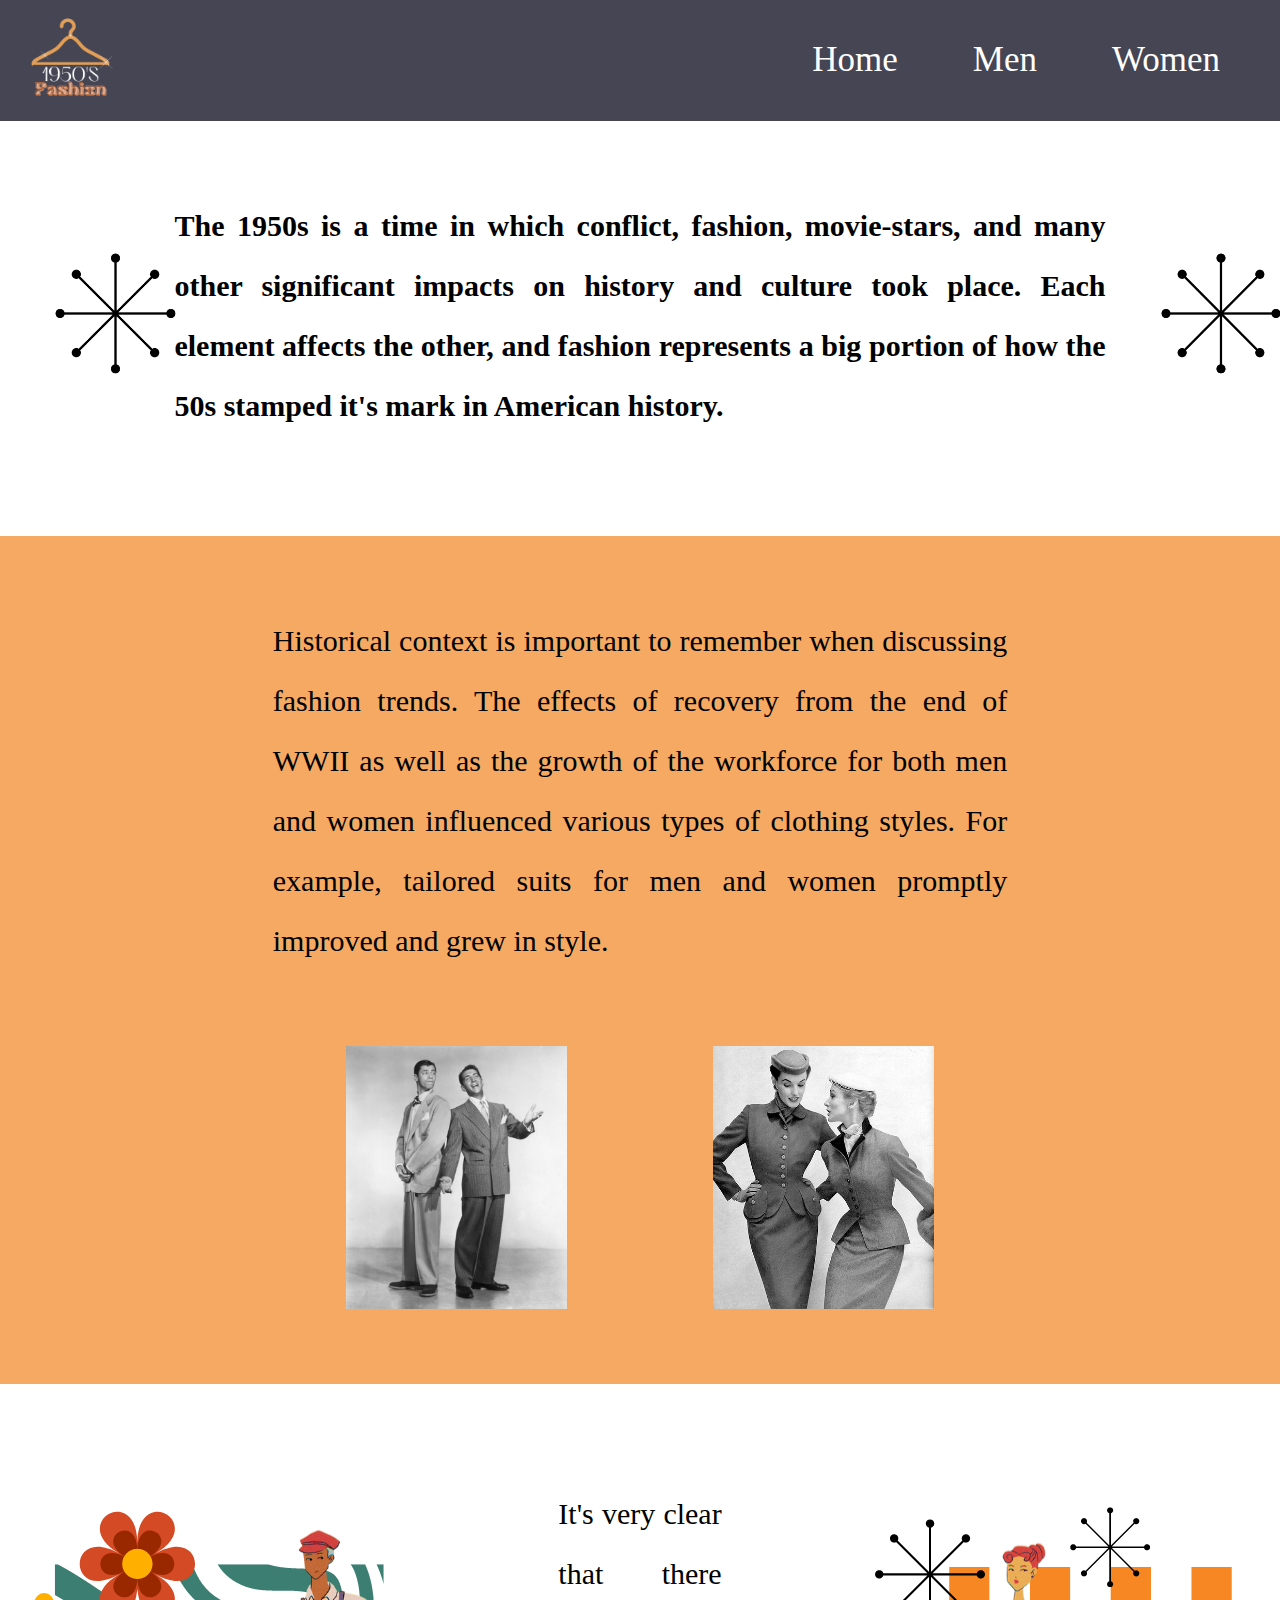
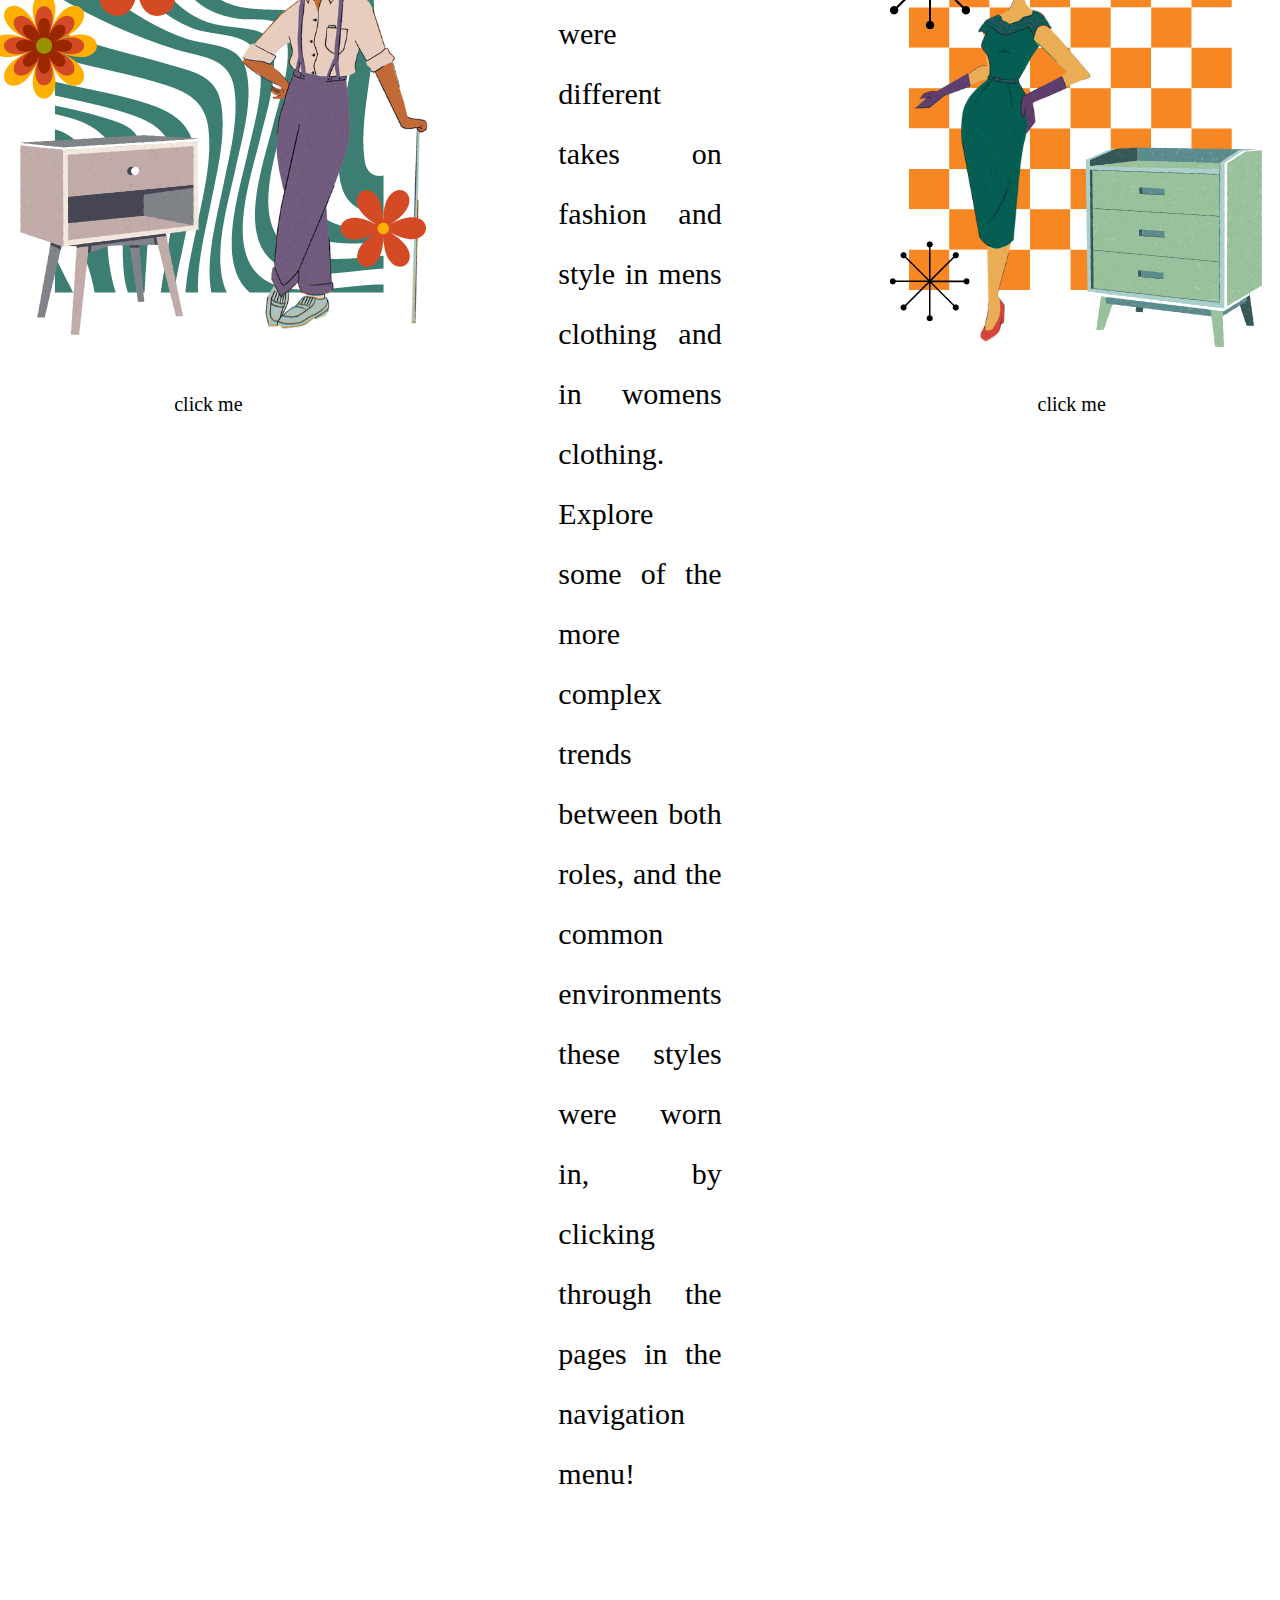
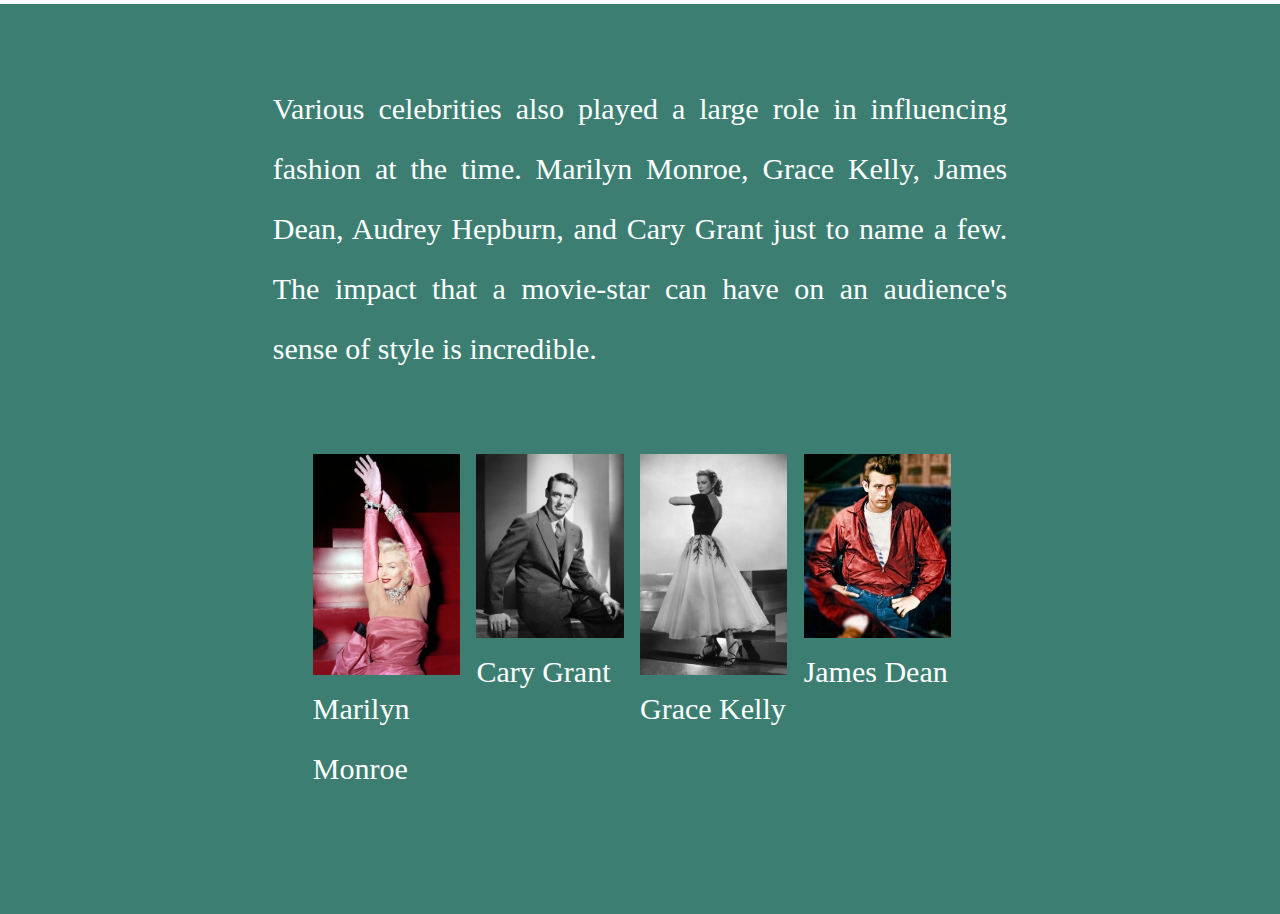
<file: index.html>
<!DOCTYPE html>
<html lang="en">
<head>
    <meta charset="UTF-8">
    <meta name="viewport" content="width=device-width, initial-scale=1.0">
    <link rel="stylesheet" href="styles.css">
    <title>1950's Fashion</title>
</head>
<body>
    <nav class="header">
        <img src="images/1950Logo.png" alt="title logo">
        <ul class="menu-options">
            <li><a href="index.html">Home</a></li>
            <li><a href="menPage.html">Men</a></li>
            <li><a href="womenPage.html">Women</a></li>
        </ul>
    </nav>

    <!-- TODO:
    - context of history in 1950s
    - influence of culture / celebrities
    - male / female diffs
        - suits
        - denim
        - outerwear (coats)
        - relaxed (button-ups / dresses)
    -->
    <main class="home-page">
        <section class="section-summary">
            <div class="intro">
                <div class="inner-section-intro">
                    <div>
                        <img src="images/blackDesignLogo.png" alt="black flower">
                    </div>
                    <p>The 1950s is a time in which conflict, fashion, movie-stars, 
                        and many other significant impacts on history and culture
                        took place. Each element affects the other, and fashion
                        represents a big portion of how the 50s stamped it's 
                        mark in American history.</p>
                    <div>
                        <img src="images/blackDesignLogo.png" alt="black flower">
                    </div>                
                </div>
             </div>
            <div class="historical-point">
                <div class="inner-section-historical">
                    <p>Historical context is important to remember when discussing
                        fashion trends. The effects of recovery from the end of WWII
                        as well as the growth of the workforce for both men and women
                        influenced various types of clothing styles. For example, tailored
                        suits for men and women promptly improved and grew in style.
                    </p>
                    <div class="tailored-images">
                        <img src="images/tailoredMen.jpg" alt="historical-men">
                        <img src="images/tailoredWomen.png" alt="historical-women">    
                    </div>
                </div>
            </div>
            <div class="men-women-point">
                <div class="image-logo">
                    <img id="men-logo" src="images/manLogo.png" alt="manLogo">
                    <p>click me</p>
                </div>
                <p>It's very clear that there were different takes on fashion
                    and style in mens clothing and in womens clothing. Explore
                    some of the more complex trends between both roles, and the
                    common environments these styles were worn in, by clicking
                    through the pages in the navigation menu!
                </p>
                <div class="image-logo">
                    <img id="women-logo" src="images/womanLogo.png" alt="womanLogo">
                    <p>click me</p>
                </div>
            </div>
            <div class="cultural-point">
                <div class="inner-section-cultural">
                    <p>Various celebrities also played a large role in influencing fashion
                        at the time. Marilyn Monroe, Grace Kelly, James Dean, Audrey Hepburn,
                        and Cary Grant just to name a few. The impact that a movie-star can 
                        have on an audience's sense of style is incredible.
                    </p>
                    <article class="movie-stars">
                        <div>
                            <img src="images/marilynMonroe.jpg" alt="celebrity1">
                            <p>Marilyn Monroe</p>
                        </div>
                        <div>
                            <img src="images/caryGrant.jpg" alt="celebrity2">
                            <p>Cary Grant</p>
                        </div>
                        <div>
                            <img src="images/graceKelly.jpg" alt="celebrity3">
                            <p>Grace Kelly</p>
                        </div>
                        <div>
                            <img src="images/jamesDean.jpg" alt="celebrity3">
                            <p>James Dean</p>
                        </div>
                    </article>
                </div>
            </div>
        </section>
    </main>

    <script src="structure.js"></script>
</body>
</html>
</file>
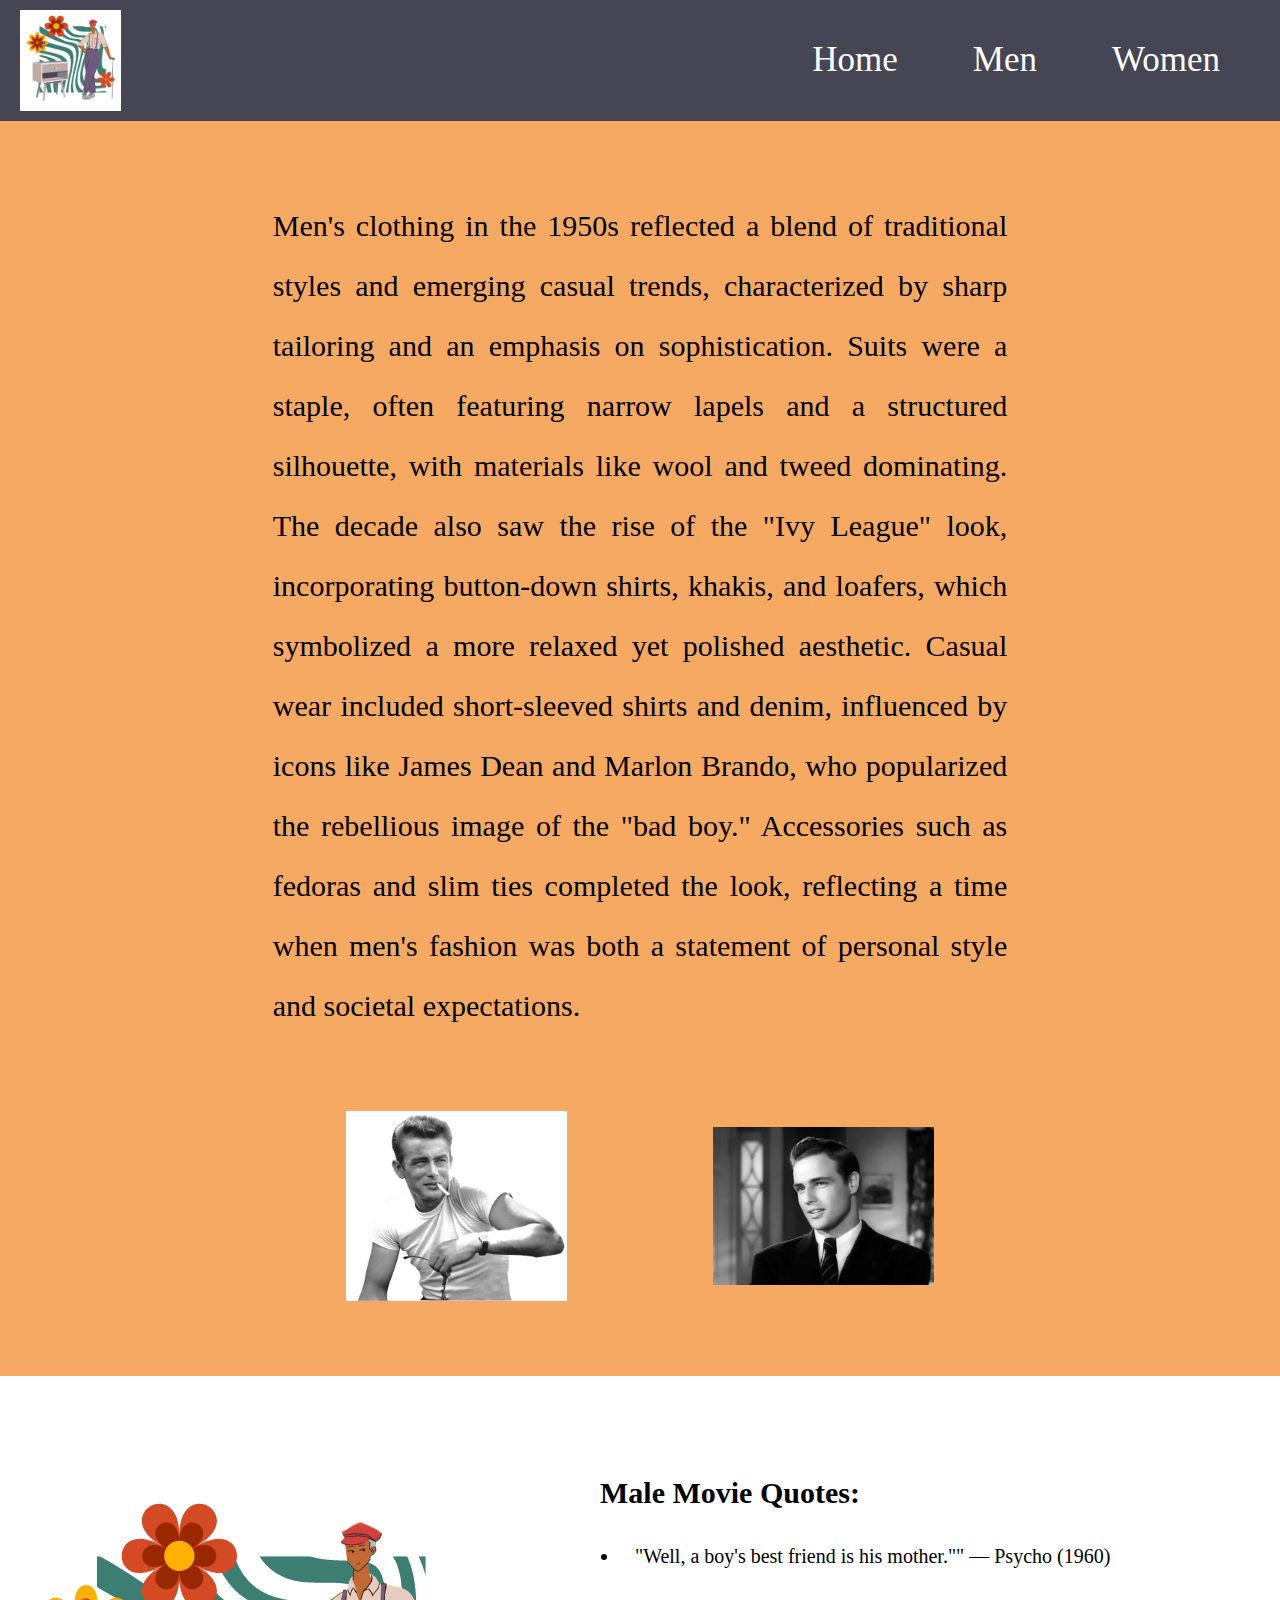
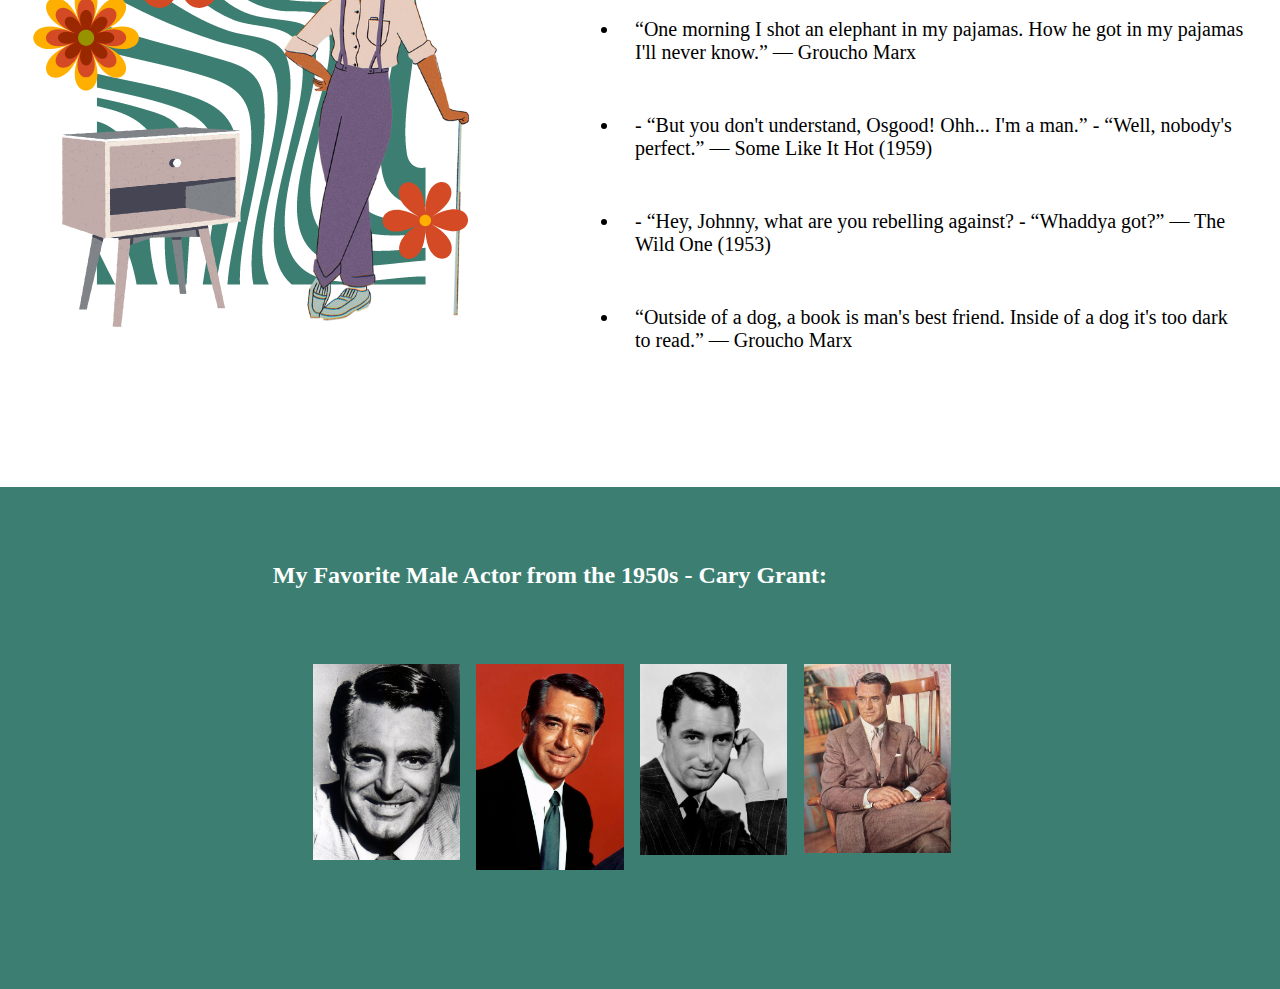
<file: menPage.html>
<!DOCTYPE html>
<html lang="en">
<head>
    <meta charset="UTF-8">
    <meta name="viewport" content="width=device-width, initial-scale=1.0">
    <link rel="stylesheet" href="styles.css">
    <title>Men</title>
</head>
<body>
    <nav class="header">
        <img src="images/manLogo.png" alt="title logo">
        <ul class="menu-options">
            <li><a href="index.html">Home</a></li>
            <li><a href="menPage.html">Men</a></li>
            <li><a href="womenPage.html">Women</a></li>
        </ul>
    </nav>

    <main class="home-page">
        <section class="section-summary">
             <div class="historical-point">
                <div class="inner-section-historical">
                    <p>Men's clothing in the 1950s reflected a blend of traditional styles
                         and emerging casual trends, characterized by sharp tailoring and an emphasis
                          on sophistication. Suits were a staple, often featuring narrow lapels and a 
                          structured silhouette, with materials like wool and tweed dominating. The 
                          decade also saw the rise of the "Ivy League" look, incorporating button-down shirts,
                           khakis, and loafers, which symbolized a more relaxed yet polished aesthetic. Casual 
                           wear included short-sleeved shirts and denim, influenced by icons like James Dean and 
                           Marlon Brando, who popularized the rebellious image of the "bad boy." Accessories such 
                           as fedoras and slim ties completed the look, reflecting a time when men's fashion was
                            both a statement of personal style and societal expectations.</p>
                    <div class="men-images">
                        <img src="images/jamesDean2.jpg" alt="historical-men">
                        <img src="images/marlonBrando.jpg" alt="historical-women">    
                    </div>
                </div>
            </div>
            <div class="men-women-point">
                <div>
                    <img src="images/manLogo.png" alt="manLogo">
                </div>
                <div>
                    <h2>Male Movie Quotes:</h2>
                    <ul>
                        <li>"Well, a boy's best friend is his mother.""
                            —   Psycho (1960)</li>
                        <li>
                            “One morning I shot an elephant in my pajamas. How he got in my pajamas I'll never know.”
                            ― Groucho Marx
                        </li>
                        <li>
                            - “But you don't understand, Osgood! Ohh... I'm a man.”
                            - “Well, nobody's perfect.”
                            —   Some Like It Hot (1959)
                        </li>
                        <li>
                            - “Hey, Johnny, what are you rebelling against?
                            - “Whaddya got?”
                            —   The Wild One (1953)
                        </li>
                        <li>“Outside of a dog, a book is man's best friend. Inside of a dog it's too dark to read.”
                            ― Groucho Marx</li>
                    </ul>
                </div>
            </div>
            <div class="cultural-point">
                <div class="inner-section-cultural">
                    <h2>My Favorite Male Actor from the 1950s - Cary Grant:</h2>
                    <article class="movie-stars">
                        <div>
                            <img src="images/cary1.jpg" alt="celebrity1">
                        </div>
                        <div>
                            <img src="images/cary3.jpg" alt="celebrity2">
                        </div>
                        <div>
                            <img src="images/cary2.jpg" alt="celebrity3">
                        </div>
                        <div>
                            <img src="images/cary4.jpg" alt="celebrity3">
                        </div>
                    </article>
                </div>
            </div>
        </section>
    </main>
    <script src="structure.js"></script>
</body>
</html>
</file>
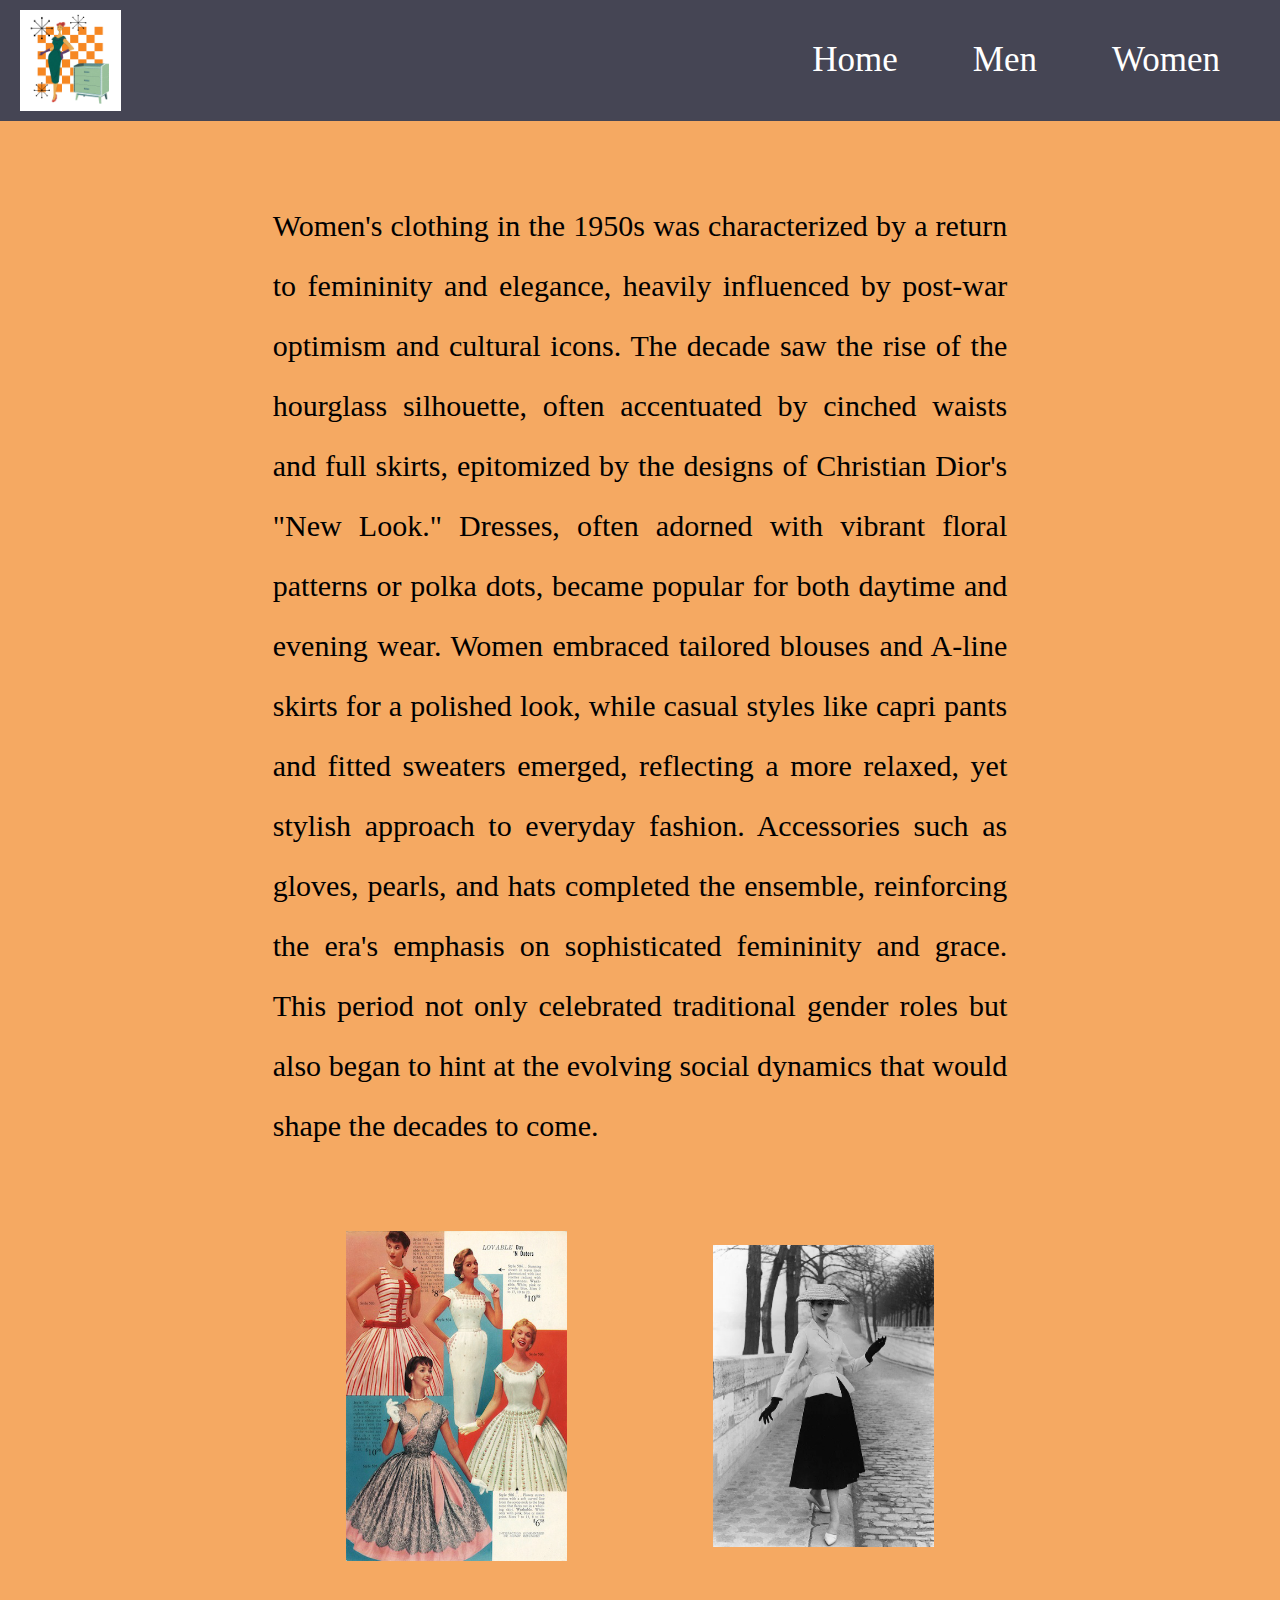
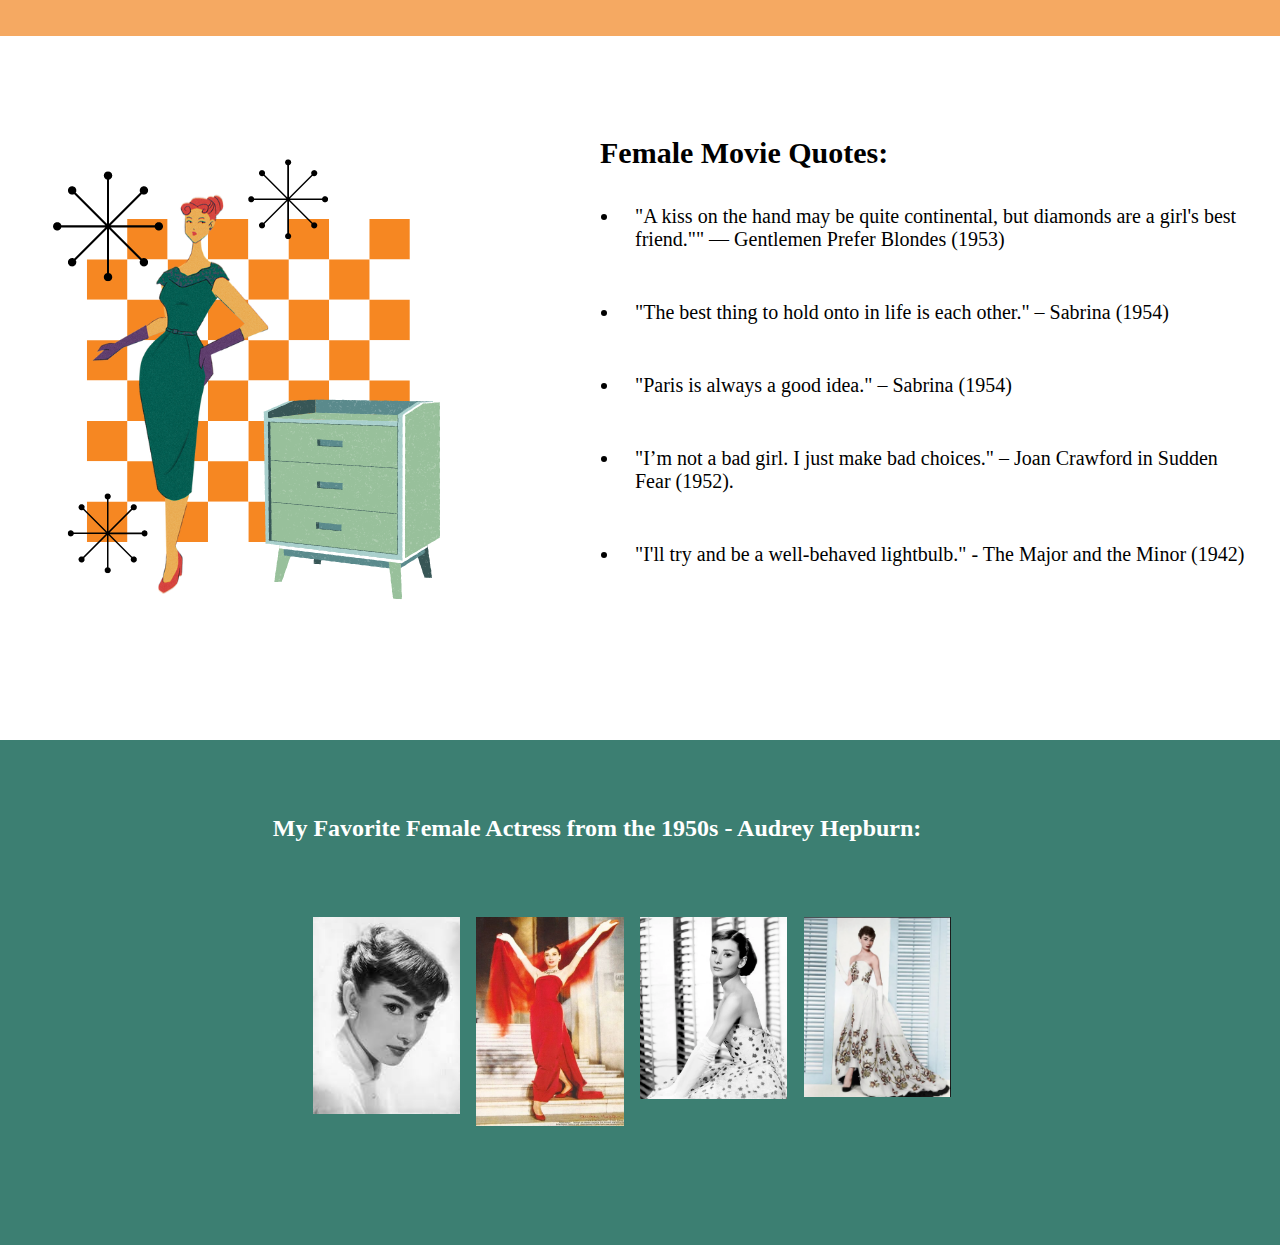
<file: womenPage.html>
<!DOCTYPE html>
<html lang="en">
<head>
    <meta charset="UTF-8">
    <meta name="viewport" content="width=device-width, initial-scale=1.0">
    <link rel="stylesheet" href="styles.css">
    <title>Women</title>
</head>
<body>
    <nav class="header">
        <img src="images/womanLogo.png" alt="title logo">
        <ul class="menu-options">
            <li><a href="index.html">Home</a></li>
            <li><a href="menPage.html">Men</a></li>
            <li><a href="womenPage.html">Women</a></li>
        </ul>
    </nav>
    
    <main class="home-page">
        <section class="section-summary">
             <div class="historical-point">
                <div class="inner-section-historical">
                    <p>Women's clothing in the 1950s was characterized by a return 
                        to femininity and elegance, heavily influenced by post-war 
                        optimism and cultural icons. The decade saw the rise of the 
                        hourglass silhouette, often accentuated by cinched waists and
                         full skirts, epitomized by the designs of Christian Dior's "New Look." 
                         Dresses, often adorned with vibrant floral patterns or polka dots, became
                          popular for both daytime and evening wear. Women embraced tailored blouses
                           and A-line skirts for a polished look, while casual styles like capri pants
                            and fitted sweaters emerged, reflecting a more relaxed, yet stylish approach
                             to everyday fashion. Accessories such as gloves, pearls, and hats 
                             completed the ensemble, reinforcing the era's emphasis on sophisticated
                              femininity and grace. This period not only celebrated traditional gender
                               roles but also began to hint at the evolving social dynamics that
                                would shape the decades to come.
                    </p>
                    <div class="women-images">
                        <img src="images/womenSkirts.jpg" alt="historical-men">
                        <img src="images/diorNewLook.jpg" alt="historical-women">    
                    </div>
                </div>
            </div>
            <div class="men-women-point">
                <div>
                    <img src="images/womanLogo.png" alt="manLogo">
                </div>
                <div>
                    <h2>Female Movie Quotes:</h2>
                    <ul>
                        <li>"A kiss on the hand may be quite continental, but diamonds are a girl's best friend.""
                            —   Gentlemen Prefer Blondes (1953)</li>
                        <li>"The best thing to hold onto in life is each other." – Sabrina (1954)</li>
                        <li>"Paris is always a good idea." – Sabrina (1954) </li>
                        <li>"I’m not a bad girl. I just make bad choices." – Joan Crawford in Sudden Fear (1952).</li>
                        <li>"I'll try and be a well-behaved lightbulb." - The Major and the Minor (1942)</li>
                    </ul>
                </div>
            </div>
            <div class="cultural-point">
                <div class="inner-section-cultural">
                    <h2>My Favorite Female Actress from the 1950s - Audrey Hepburn:</h2>
                    <article class="movie-stars">
                        <div>
                            <img src="images/audrey1.jpg" alt="celebrity1">
                        </div>
                        <div>
                            <img src="images/audrey3.jpg" alt="celebrity2">
                        </div>
                        <div>
                            <img src="images/audrey2.jpg" alt="celebrity3">
                        </div>
                        <div>
                            <img src="images/audrey4.png" alt="celebrity3">
                        </div>
                    </article>
                </div>
            </div>
        </section>
    </main>
    <script src="structure.js"></script>
</body>
</html>
</file>
<file: styles.css>
* {
    margin: 0;
    padding: 0;
    box-sizing: border-box;
}

p {
    font-size: 30px;
    line-height: 2;
    text-align: justify;
}

a {
    font-style: none;
    color: white;
    text-decoration: none;
}

.header {
    display: flex;
    flex-direction: row;
    justify-content: space-between;
    padding: 10px;
    background-color: #454554;
    align-items: center;

    img {
        width: 8%;
        margin-left: 10px;
    }
}

.menu-options {
    display: flex;
    flex-direction: row;
    list-style-type: none;
    gap: 75px;
    font-size: 35px;
    color: white;
    margin-right: 50px;
}

.section-summary {
    display: flex;
    flex-direction: column;
    align-items: center;
    gap: 100px;
}

.intro {
    display: flex;
    font-weight: bold;
    justify-content: center;
    margin-top: 75px;
    width: 100%;
}

.inner-section-intro {
    display: flex;
    flex-direction: row;
    justify-content: space-evenly;
    align-items: center;

    img {
        width: 75%;
        margin: 50px;
    }
}

.historical-point {
    width: 100%;
    display: flex;
    justify-content: center;
    background-color: #f5a962;
    padding: 75px;
    color: black;
}

.inner-section-historical {
    width: 65%;
}

.tailored-images {
    display: flex;
    justify-content: space-around;
    margin-top: 75px;
    img {
        width: 30%;
    }
}

.women-images {
    display: flex;
    justify-content: space-around;
    align-items: center;
    margin-top: 75px;
    img {
        width: 30%;
        height: 30%;
    }
}

.men-images {
    display: flex;
    justify-content: space-around;
    margin-top: 75px;
    align-items: center;
    img {
        width: 30%;
        height: 30%;
    } 
}

.cultural-point {
    width: 100%;
    background-color: #3c7f72;
    display: flex;
    justify-content: center;
    padding: 75px;
    color: white;
}

.inner-section-cultural {
    width: 65%;
}

.movie-stars {
    display: flex;
    flex-direction: row;
    justify-content: space-around;
    margin: 40px;
    margin-top: 75px;
    
    div {
        width: 100%;
    }

    img {
        width: 90%;
    }
}

.men-women-point {
    display: flex;
    flex-direction: row;
    justify-content: center;
    gap: 100px;

    h2 {
        font-size: 30px;
    }

    li {
        margin: 20px;
        padding: 15px;
        font-size: 20px;
    }
}

.image-logo {
    display: flex;
    flex-direction: column;
    align-items: center;
    p {
        font-size: 20px;
    }
}
</file>
